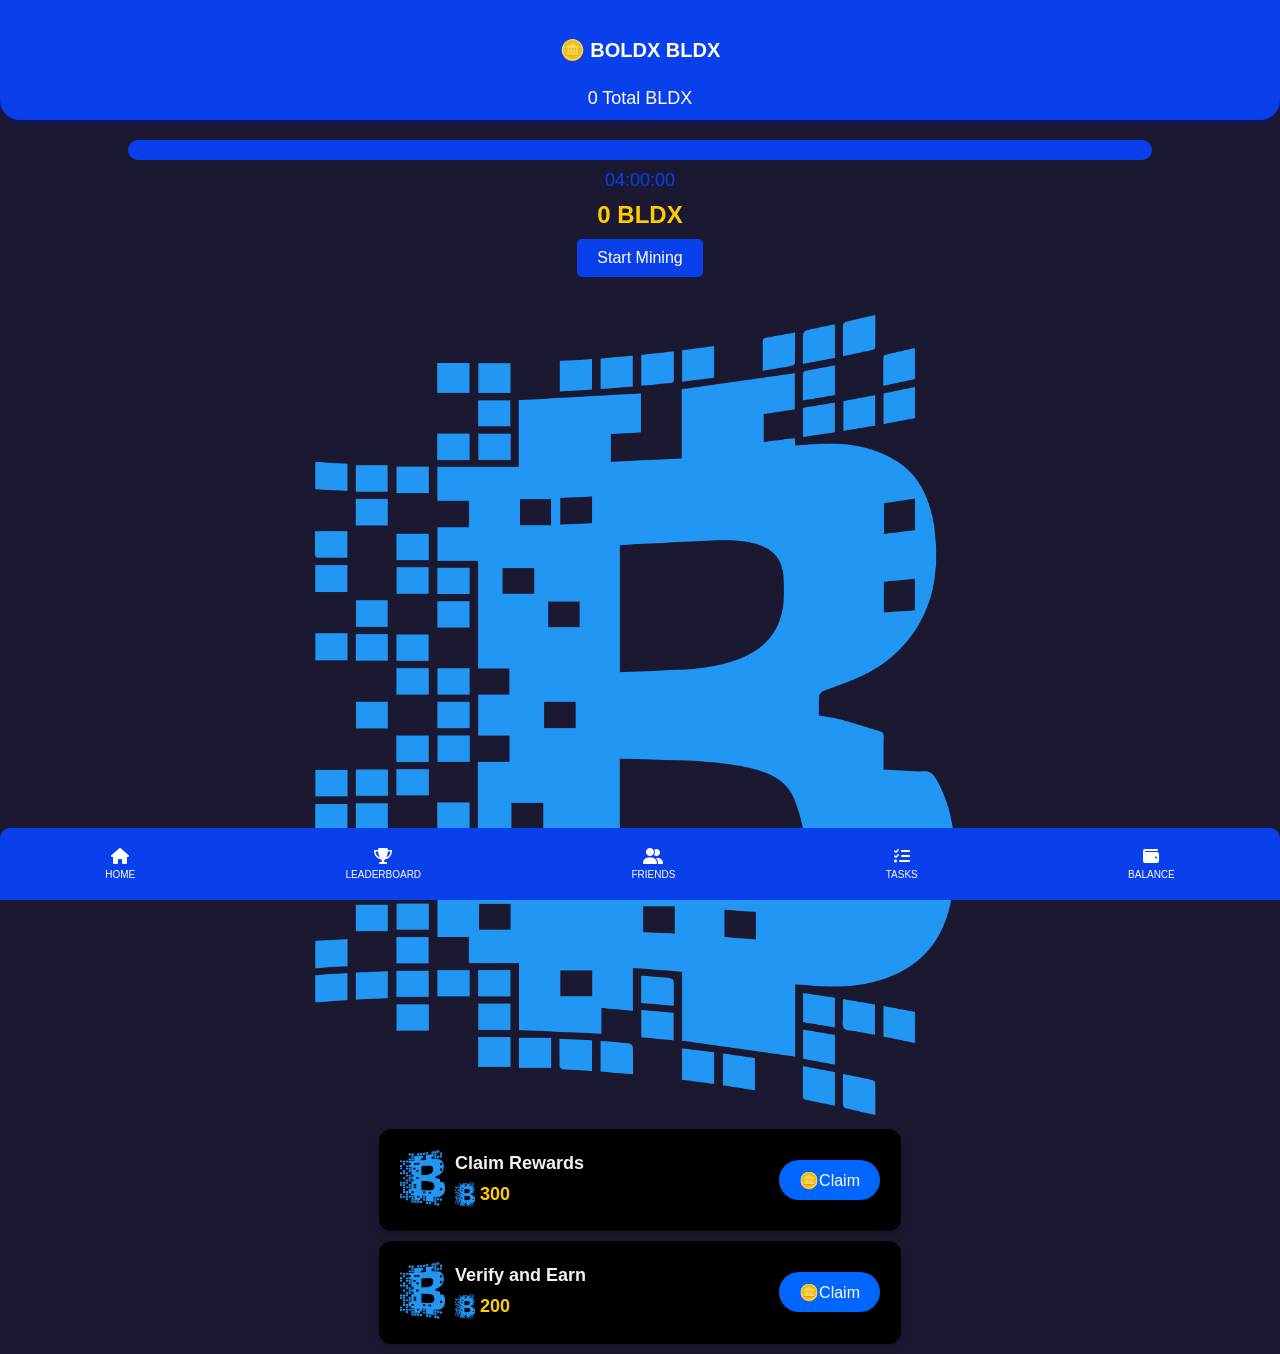
<file: home.html>
<!DOCTYPE html>
<html lang="en">
<head>
    <meta charset="UTF-8">
    <meta name="viewport" content="width=device-width, initial-scale=1.0">
    <title>BOLDX COIN</title>
    <link rel="stylesheet" href="https://cdnjs.cloudflare.com/ajax/libs/font-awesome/6.5.1/css/all.min.css">
    <link rel="stylesheet" href="material/css/styles.css">
    <style>
        /* Reset body and html margins/padding */
        html, body {
            margin: 0;
            padding: 0;
            font-family: Arial, sans-serif;
            text-align: center;
            background-color: #1B1931; 
            color: #fff; 
        }

        .shine-effect {
  position: relative;
  overflow: hidden;
}

.shine-effect::after {
  content: "";
  position: absolute;
  top: 0;
  left: -30%; /* Start off-screen */
  width: 30%;
  height: 100%;
  background: linear-gradient(to right,
      transparent 0%,
      rgba(0, 122, 255, 0.3) 50%,
      transparent 100%);
  animation: shine 7s infinite;
}

@keyframes shine {
  0% {
    left: -30%;
  }
  50% {
    left: 100%;
  }
  100% {
    left: -30%;
  }
}


        /* Rounded box styling */
        .rounded-box {
            width: 100%; /* Full width */
            height: 120px; /* Adjust the height as needed */
            background: #0a3fec; /* Gradient effect */
            border-radius: 0 0 20px 20px; /* Rounded bottom corners */
            box-shadow: 0px 4px 6px rgba(1, 27, 255, 0.2); /* Optional shadow for depth */
            display: flex;
            align-items: center;
            justify-content: center;
        }

        #balance-container {
            font-size: 18px;
        }

        /* Task container styles */
        .task-container {
            margin: 10px auto;
            max-width: 600px;
        }

        .task {
            margin: 10px auto;
            padding: 20px;
            display: flex;
            align-items: center;
            justify-content: space-between;
            border: 1px solid #000000; 
            border-radius: 12px;
            background-color: #000000; 
            box-shadow: 0 4px 8px rgba(0, 0, 0, 0.2);
            transition: transform 0.3s ease;
            width: 80%;
        }

        .task:hover {
            transform: translateY(-5px);
        }

        .task-detail {
            display: flex;
            align-items: center;
        }

        .task-image img {
            border-radius: 8px;
            margin-right: 10px;
        }

        .task h4 {
            margin: 0;
            font-size: 18px;
            color: #f2f2f2;
        }

        .task-data {
            display: flex;
            align-items: center;
            margin-top: 8px;
        }

        .task-data img {
            margin-right: 5px;
        }

        .task-data h5 {
            margin: 0;
            color: #ffcc00;
            font-size: 18px;
        }

        .task-button {
            background-color: #ffffff; 
            color: #1E1A56;
            border: none;
            padding: 10px 20px;
            font-size: 16px;
            cursor: pointer;
            border-radius: 8px;
            transition: background-color 0.3s ease;
        }

        .task-button:hover {
            background-color: #a2aaa0;
        }



        #progress-container {
        width: 80%;
        margin: 20px auto;
        text-align: center;
    }

    #progress-bar {
        width: 100%;
        height: 20px;
        background-color: #555;
        border-radius: 10px;
        overflow: hidden;
        position: relative;
        margin: 10px 0;
    }

    #progress-bar-fill {
        height: 100%;
        width: 100%;
        background-color: #0a3fec;
        transition: width 1s linear;
    }

    #timer {
        margin: 10px 0;
        font-size: 18px;
        color: #0a3fec;
    }

    #BLDX-reward {
        margin: 10px 0;
        font-size: 24px;
        color: #ffcc00;
        font-weight: bold;
    }

    #start-mining {
        padding: 10px 20px;
        font-size: 16px;
        background-color: #0a3fec;
        color: #ffffff;
        border: none;
        border-radius: 5px;
        cursor: pointer;
        transition: background-color 0.3s;
    }

    #start-mining:hover {
        background-color: #a2aaa0;
    }

        @media (max-width: 600px) {
            .task-container {
                max-width: 100%;
            }

            .task-button {
                padding: 10px 15px;
                font-size: 14px;
            }

            .task h4 {
                font-size: 16px;
            }
        }






        #loading-screen {
    position: fixed;
    top: 0;
    left: 0;
    width: 100%;
    height: 100%;
    background-color: #1B1931; /* Match background of your site */
    display: flex;
    align-items: center;
    justify-content: center;
    z-index: 9999;
}

.loading-spinner {
    width: 50px;
    height: 50px;
    border: 5px solid rgba(255, 255, 255, 0.3);
    border-top: 5px solid #fff;
    border-radius: 50%;
    animation: spin 1s linear infinite;
}

@keyframes spin {
    from {
        transform: rotate(0deg);
    }
    to {
        transform: rotate(360deg);
    }
}

    </style>
</head>
<body>

    
    <div id="loading-screen">
        <div class="loading-spinner"></div>
    </div>
    
    <div class="rounded-box">
        <div id="balance-container">
            <h4 style="font-family: 'Arial', sans-serif; font-size: 20px; color: #ffffff; text-align: center;">
                🪙 BOLDX BLDX
            </h4>
            <span id="balance">0</span> Total BLDX
        </div>
        
    </div>


<div id="progress-container">
    <div id="progress-bar">
        <div id="progress-bar-fill"></div>
    </div>
    <div id="timer">4:00:00</div>
    <div id="BLDX-reward">100 BLDX</div>
    <button id="start-mining">Start Mining</button>
</div>

    <br>

    <div class="coin-container">
        <div class="task-image">
            <img src="material/images/logo.png" width="50%">
        </div>
        <div class="task-container">
            <div class="task shine-effect">
                <div class="task-detail ">
                    <div class="task-image">
                        <img src="material/images/logo.png" width="45px" alt="">
                    </div>
                    <div>
                        <h4>Claim Rewards</h4>
                        <div class="task-data">
                            <img src="material/images/logo.png" width="20px" alt="Coin Icon">
                            <h5>300</h5>
                        </div>
                    </div>
                </div>
                <button class="task-button" onclick="window.location.href='task.html'">🪙Claim</button>
            </div>
        
            <div class="task shine-effect">
                <div class="task-detail ">
                    <div class="task-image">
                        <img src="material/images/logo.png" width="45px" alt="">
                    </div>
                    <div>
                        <h4>Verify and Earn</h4>
                        <div class="task-data">
                            <img src="material/images/logo.png" width="20px" alt="Coin Icon">
                            <h5>200</h5>
                        </div>
                    </div>
                </div>
                <button class="task-button" onclick="window.location.href='task.html'">🪙Claim</button>
            </div>
        </div>
        
    </div>

    <nav class="bottom-nav">
        <a href="home.html" class="nav-item">
            <i class="fas fa-home"></i>
            <span>HOME</span>
        </a>
        <a href="leaderboard.html" class="nav-item">
            <i class="fas fa-trophy"></i>
            <span>LEADERBOARD</span>
        </a>
        <a href="invite-friends.html" class="nav-item">
            <i class="fas fa-user-friends"></i>
            <span>FRIENDS</span>
        </a>
        <a href="task.html" class="nav-item">
            <i class="fas fa-tasks"></i>
            <span>TASKS</span>
        </a>
        <a href="balance.html" class="nav-item">
            <i class="fas fa-wallet"></i>
            <span>BALANCE</span>
        </a>
    </nav>
 
    
    <script>
        const progressBarFill = document.getElementById("progress-bar-fill");
        const timerDisplay = document.getElementById("timer");
        const startMiningButton = document.getElementById("start-mining");
        const claimButton = document.createElement("button"); // Create the Claim button
        const BLDXReward = document.getElementById("BLDX-reward");
        const balanceDisplay = document.getElementById("balance");
    
        const totalTime = 4 * 60 * 60; // 4 hours in seconds
        const rewardAmount = 100; // BLDX coins reward
    
        let userId = localStorage.getItem("userId");
        if (!userId) {
            userId = generateUniqueId();
            localStorage.setItem("userId", userId);
        }
    
        let timeLeft = parseInt(localStorage.getItem(`timeLeft_${userId}`), 10) || totalTime;
        let progressWidth = parseFloat(localStorage.getItem(`progressWidth_${userId}`)) || 100;
        let lastSavedTime = parseInt(localStorage.getItem(`lastSavedTime_${userId}`), 10) || Date.now();
        let balance = parseInt(localStorage.getItem("balance")) || 0;
    
        function generateUniqueId() {
            return 'user_' + Math.random().toString(36).substr(2, 9);
        }
    
        function initialize() {
            const now = Date.now();
            const elapsedTime = Math.floor((now - lastSavedTime) / 1000); // Elapsed time in seconds
    
            // Adjust remaining time and progress width based on elapsed time
            if (elapsedTime > 0) {
                timeLeft = Math.max(timeLeft - elapsedTime, 0);
                progressWidth = Math.max(progressWidth - (100 * elapsedTime) / totalTime, 0);
            }
    
            localStorage.setItem(`timeLeft_${userId}`, timeLeft);
            localStorage.setItem(`progressWidth_${userId}`, progressWidth);
            lastSavedTime = now;
            localStorage.setItem(`lastSavedTime_${userId}`, lastSavedTime);
    
            updateTimerDisplay();
            progressBarFill.style.width = `${progressWidth}%`;
    
            if (timeLeft <= 0) {
                showClaimButton();
            } else {
                hideClaimButton();
                if (localStorage.getItem(`miningStarted_${userId}`) === 'true') {
                    startMining();
                } else {
                    startMiningButton.disabled = false;
                    startMiningButton.textContent = "Start Mining";
                }
            }
    
            updateBalanceDisplay();
        }
    
        function updateTimerDisplay() {
            const hours = Math.floor(timeLeft / 3600);
            const minutes = Math.floor((timeLeft % 3600) / 60);
            const seconds = timeLeft % 60;
            timerDisplay.textContent = `${hours.toString().padStart(2, "0")}:${minutes
                .toString()
                .padStart(2, "0")}:${seconds.toString().padStart(2, "0")}`;
    
            // Update mined coins in the reward section
            BLDXReward.textContent = `${Math.floor(
                rewardAmount * (1 - timeLeft / totalTime)
            )} BLDX`;
        }
    
        function startMining() {
            startMiningButton.disabled = true;
            startMiningButton.textContent = "Mining...";
            localStorage.setItem(`miningStarted_${userId}`, 'true');
    
            const interval = 1000; // Update every second
    
            countdownInterval = setInterval(() => {
                const now = Date.now();
                const elapsedTime = Math.floor((now - lastSavedTime) / 1000);
    
                // Only decrease timeLeft and progressWidth by the elapsed time, don't reset them
                timeLeft = Math.max(timeLeft - elapsedTime, 0);
                progressWidth = Math.max(progressWidth - (100 * elapsedTime) / totalTime, 0);
                lastSavedTime = now;
    
                localStorage.setItem(`lastSavedTime_${userId}`, lastSavedTime);
                updateTimerDisplay();
                progressBarFill.style.width = `${progressWidth}%`;
    
                localStorage.setItem(`timeLeft_${userId}`, timeLeft);
                localStorage.setItem(`progressWidth_${userId}`, progressWidth);
    
                if (timeLeft <= 0) {
                    clearInterval(countdownInterval);
                    showClaimButton();
                    localStorage.setItem(`miningStarted_${userId}`, 'false');
                }
            }, interval);
        }
    
        function updateBalanceDisplay() {
            // Update total balance at the top
            balanceDisplay.textContent = balance;
        }
    
        function showClaimButton() {
            clearInterval(countdownInterval);
            claimButton.textContent = "🪙 Claim";
            claimButton.className = "task-button";
            claimButton.onclick = () => {
                // Add reward to the user's balance
                balance += rewardAmount;
                localStorage.setItem("balance", balance);
    
                // Reset timer and progress bar
                timeLeft = totalTime;
                progressWidth = 100;
                localStorage.setItem(`timeLeft_${userId}`, timeLeft);
                localStorage.setItem(`progressWidth_${userId}`, progressWidth);
    
                updateBalanceDisplay(); // Update balance on the UI
                initialize(); // Re-initialize the state
                hideClaimButton();
            };
    
            startMiningButton.style.display = "none";
            document.getElementById("progress-container").appendChild(claimButton);
        }
    
        function hideClaimButton() {
            if (claimButton.parentElement) {
                claimButton.parentElement.removeChild(claimButton);
            }
            startMiningButton.style.display = "inline-block";
        }
    
        startMiningButton.addEventListener("click", startMining);
        initialize();
    </script>
    
    
    
    <script src="material/js/js.js"></script>
    <script src="material/js/main.js"></script>


    <script>
        // Remove the loading screen once the page has fully loaded
        window.addEventListener("load", () => {
            const loadingScreen = document.getElementById("loading-screen");
            loadingScreen.style.display = "none"; // Hide the loading screen
        });
    </script>
    
</body>
</html>
</file>
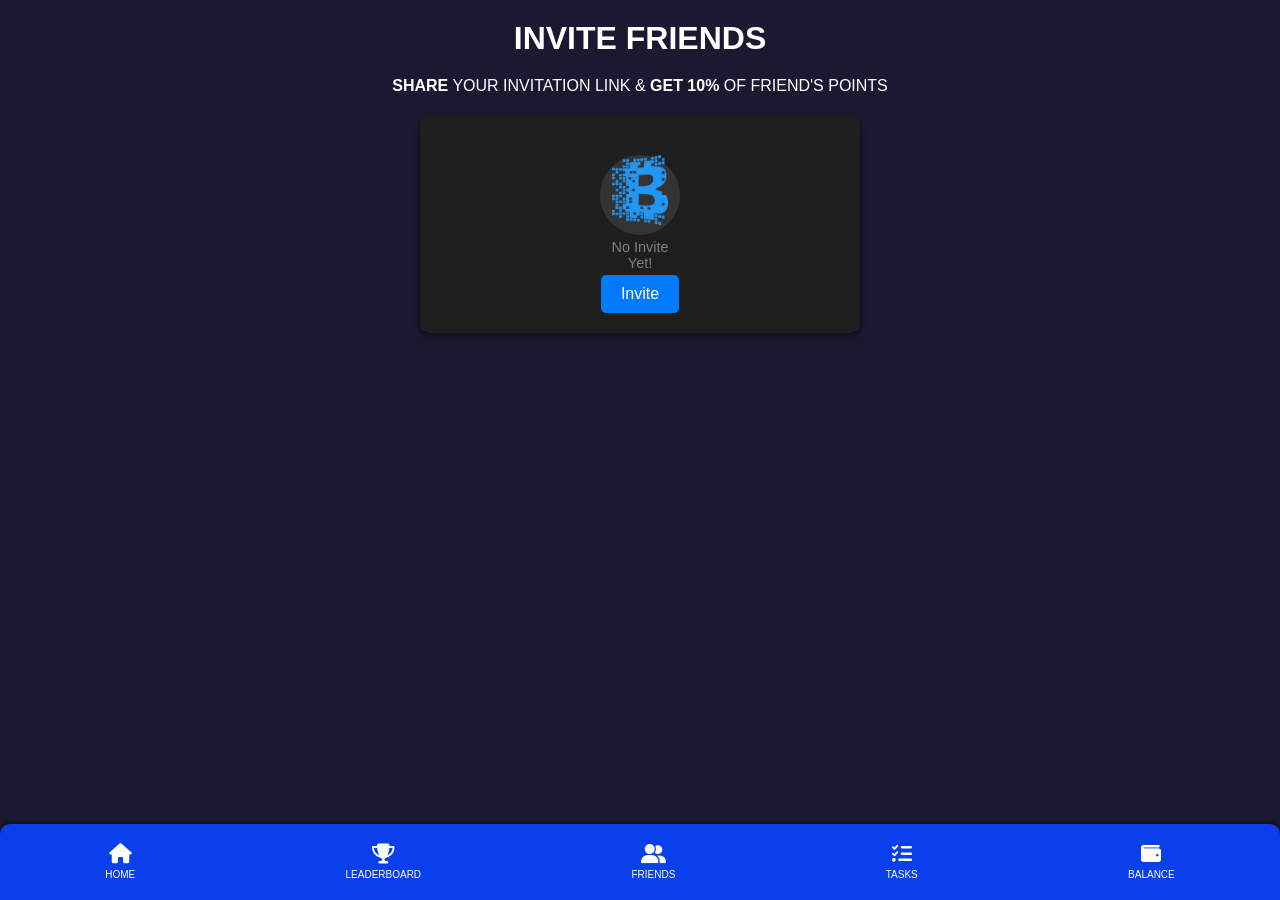
<file: invite-friends.html>
<!DOCTYPE html>
<html lang="en">
<head>
    <meta charset="UTF-8">
    <meta name="viewport" content="width=device-width, initial-scale=1.0">
    <title>Invite Friends</title>
    <link rel="stylesheet" href="https://cdnjs.cloudflare.com/ajax/libs/font-awesome/6.5.1/css/all.min.css">
    <link rel="stylesheet" href="material/css/styles.css">
    <style>
        /* General Styling */
        body {
            font-family: Arial, sans-serif;
            margin: 0;
            padding: 0;
            background-color: #1B1931;
            color: white;
        }

        h1 {
            text-align: center;
            margin: 20px 0 10px;
            font-size: 2rem;
        }

        .frens-invite {
            max-width: 400px;
            margin: 0 auto;
            background-color: #1e1e1e;
            padding: 20px;
            border-radius: 10px;
            box-shadow: 0 4px 8px rgba(0, 0, 0, 0.5);
            text-align: center;
        }

        .frens-invite p {
            color: gray;
            font-size: 0.9rem;
            margin-bottom: 20px;
        }

        .invite-image {
            margin: 20px auto;
            width: 80px;
            height: 80px;
            background-color: #333;
            border-radius: 50%;
        }

        .frens-invite button {
            background-color: #007bff;
            color: white;
            border: none;
            border-radius: 5px;
            padding: 10px 20px;
            font-size: 1rem;
            cursor: pointer;
            margin-top: 20px;
        }

        .frens-invite button:hover {
            background-color: #0056b3;
        }

        /* Bottom Navigation */
        .bottom-nav {
            display: flex;
            justify-content: space-around;
            background-color: #0a3fec;
            padding: 10px 0;
            position: fixed;
            bottom: 0;
            width: 100%;
            box-shadow: 0 -2px 5px rgba(0, 0, 0, 0.5);
        }

        .nav-item {
            text-align: center;
            text-decoration: none;
            color: white;
            font-size: 12px;
        }

        .nav-item i {
            font-size: 20px;
            display: block;
        }

        .nav-item:hover {
            color: #007bff;
        }

        /* Modal Styling */
        .modal {
            display: none;
            position: fixed;
            bottom: 0;
            left: 0;
            width: 100%;
            background-color: #1e1e1e;
            color: white;
            box-shadow: 0 -2px 10px rgba(0, 0, 0, 0.5);
            border-radius: 10px 10px 0 0;
            padding: 20px;
            z-index: 1000;
            transform: translateY(100%);
            transition: transform 0.3s ease-in-out;
        }

        .modal.show {
            display: block;
            transform: translateY(0);
        }

        .modal .option {
            display: flex;
            align-items: center;
            gap: 10px;
            padding: 15px;
            cursor: pointer;
        }

        .modal .option:hover {
            background: #333;
            border-radius: 5px;
        }

        .modal .option i {
            font-size: 18px;
        }

        .modal-close {
            text-align: right;
            cursor: pointer;
            font-size: 16px;
            color: rgb(255, 255, 255);
        }

        .modal-close:hover {
            color: white;
        }
    </style>
</head>
<body>
    <div class="invite-text">
        <h1>INVITE FRIENDS</h1>
        <p><strong>SHARE</strong> YOUR INVITATION LINK & <strong>GET 10%</strong> OF FRIEND'S POINTS</p>
    </div>
    
    <div class="frens-invite">
        <div class="invite-image">
            <img src="material/images/logo.png" width="70%">
            <p style="color: gray; margin-top: 10px;">No Invite Yet!</p>
        </div>
        <button id="inviteButton">Invite</button>
    </div>

    <!-- Bottom Navigation -->
    <nav class="bottom-nav">
        <a href="home.html" class="nav-item">
            <i class="fas fa-home"></i>
            <span>HOME</span>
        </a>
        <a href="leaderboard.html" class="nav-item">
            <i class="fas fa-trophy"></i>
            <span>LEADERBOARD</span>
        </a>
        <a href="invite-friends.html" class="nav-item">
            <i class="fas fa-user-friends"></i>
            <span>FRIENDS</span>
        </a>
        <a href="task.html" class="nav-item">
            <i class="fas fa-tasks"></i>
            <span>TASKS</span>
        </a>
        <a href="balance.html" class="nav-item">
            <i class="fas fa-wallet"></i>
            <span>BALANCE</span>
        </a>
    </nav>

    <!-- Modal -->
    <div class="modal" id="inviteModal">
        <div class="modal-close" id="modalClose">&times;</div>
        <div class="option" id="sendTelegram">
            <i class="fas fa-telegram"></i>
            <span>Send via Telegram</span>
        </div>
        <div class="option" id="copyLink">
            <i class="fas fa-link"></i>
            <span>Copy Link</span>
        </div>
    </div>

    <script>
        // Your bot invite link
        const telegramInviteLink = 't.me/BOLDXOfficial_Bot/BLDX';

        // Get elements
        const inviteButton = document.getElementById('inviteButton');
        const inviteModal = document.getElementById('inviteModal');
        const modalClose = document.getElementById('modalClose');
        const sendTelegram = document.getElementById('sendTelegram');
        const copyLink = document.getElementById('copyLink');

        // Show the modal
        inviteButton.addEventListener('click', () => {
            inviteModal.classList.add('show');
        });

        // Close the modal
        modalClose.addEventListener('click', () => {
            inviteModal.classList.remove('show');
        });

        // Send to Telegram
        sendTelegram.addEventListener('click', () => {
            window.open(telegramInviteLink, '_blank');
        });

        // Copy Link
        copyLink.addEventListener('click', () => {
            navigator.clipboard.writeText(telegramInviteLink).then(() => {
                alert('Invite link copied to clipboard!');
            }).catch(err => {
                console.error('Could not copy text: ', err);
            });
        });

        // Close modal when clicking outside
        window.addEventListener('click', (e) => {
            if (e.target === inviteModal) {
                inviteModal.classList.remove('show');
            }
        });
    </script>
</body>
</html>
</file>
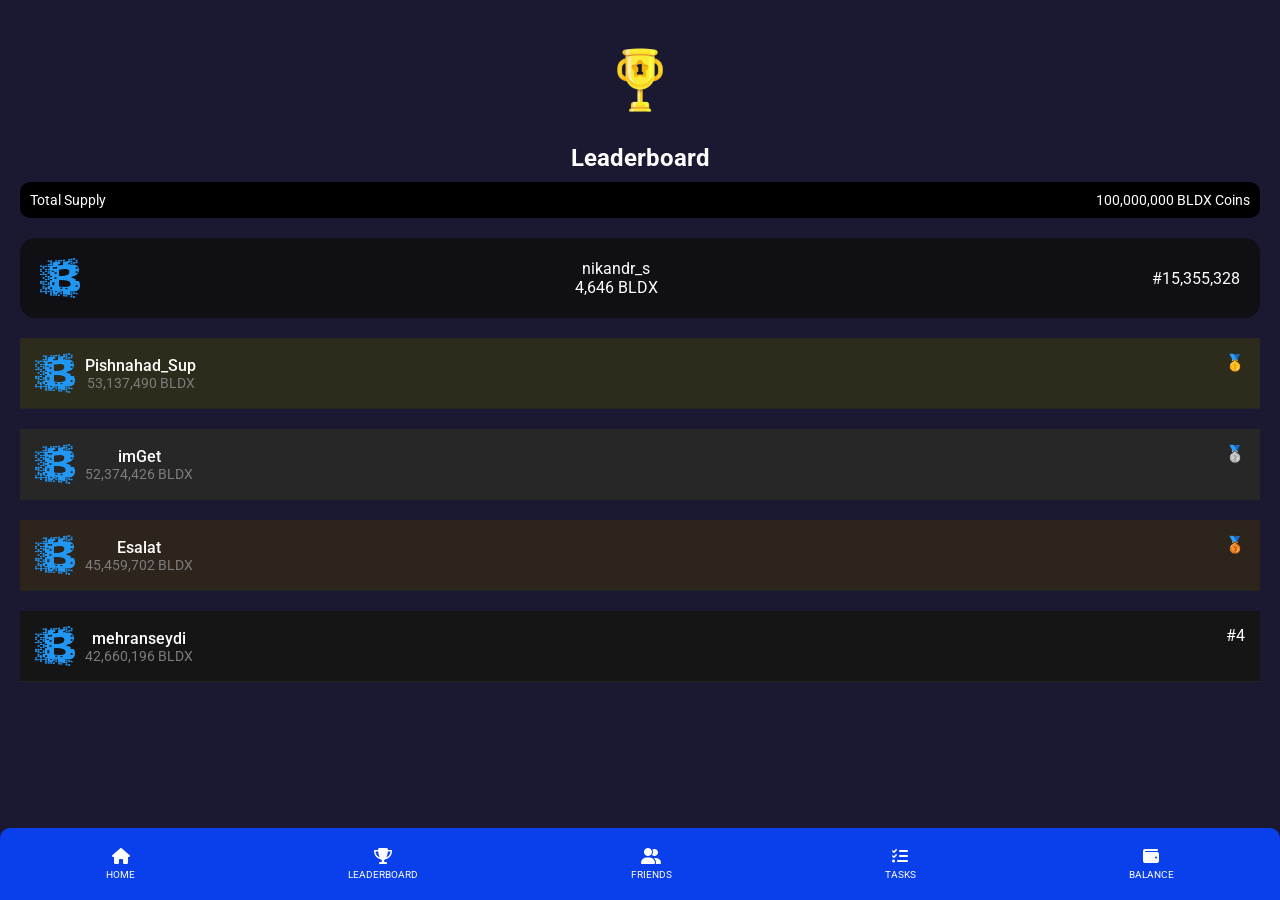
<file: leaderboard.html>
<!DOCTYPE html>
<html lang="en">
<head>
    <meta charset="UTF-8">
    <meta name="viewport" content="width=device-width, initial-scale=1.0">
    <title>Leaderboard</title>
    <link rel="stylesheet" href="https://cdnjs.cloudflare.com/ajax/libs/font-awesome/6.5.1/css/all.min.css">
    <link rel="stylesheet" href="material/css/styles.css">
    <link href="https://fonts.googleapis.com/css2?family=Roboto:wght@400;500;700&display=swap" rel="stylesheet">
    <style>
        body {
            font-family: 'Roboto', sans-serif;
            background-color: #1B1931;
            color: #fefefe;
            margin: 0;
            padding: 0;
        }
        .leaderboard-tab-con {
            padding: 20px;
        }
        .header, .leaderboard-item {
            margin-top: 20px;
        }
        .header h1 {
            font-size: 24px;
            font-weight: bold;
            margin-bottom: 10px;
        }
        .header .total-users {
            display: flex;
            justify-content: space-between;
            background-color: #000000;
            padding: 10px;
            border-radius: 10px;
            font-size: 14px;
            color: #fff;
        }
        .current-user-stats {
            background-color: rgba(13, 13, 14, 0.815);
            border-radius: 15px;
            padding: 20px;
            margin-top: 20px;
        }
        .current-user-stats .user-info {
            display: flex;
            justify-content: space-between;
            align-items: center;
        }
        .leaderboard-list {
            margin-top: 20px;
        }
        .leaderboard-item {
            display: flex;
            justify-content: space-between;
            padding: 15px;
            border-bottom: 1px solid #222622;
            background-color: #151515;
        }
        .leaderboard-item:nth-child(1) {
            background-color: #2d2b1b;
        }
        .leaderboard-item:nth-child(2) {
            background-color: #272728;
        }
        .leaderboard-item:nth-child(3) {
            background-color: #2d241b;
        }
        .leaderboard-item .user-info {
            display: flex;
            align-items: center;
        }
        .leaderboard-item .user-info .avatar {
            width: 40px;
            height: 40px;
            background-color: white;
            border-radius: 50%;
            display: flex;
            justify-content: center;
            align-items: center;
        }
        .leaderboard-item .user-info .user-details {
            margin-left: 10px;
        }
        .leaderboard-item .user-details .username {
            font-weight: 500;
            font-size: 16px;
        }
        .leaderboard-item .user-details .balance {
            font-size: 14px;
            color: #7c7c7c;
        }
        .leaderboard-item .user-place {
            font-size: 16px;
        }
    </style>
</head>
<body>

    <div class="leaderboard-tab-con">
        <!-- Header -->
        <div class="header">
            <div class="flex flex-col items-center mt-4 justify-content">
                <img src="/material/images/cup.png" alt="Trophy" width="80" height="80" class="mb-2">
                <h1>Leaderboard</h1>
                <div class="total-users">
                    <span>Total Supply</span>
                    <span>100,000,000 BLDX Coins</span>
                </div>
            </div>

            <!-- Current User Stats -->
            <div class="current-user-stats">
                <div class="user-info">
                    
                        <img src="/material/images/logo.png" alt="BLDX Logo" width="40" height="40">
                   
                    <div class="user-details">
                        <div class="username">nikandr_s</div>
                        <div class="balance">4,646 BLDX</div>
                    </div>
                    <div class="user-place">#15,355,328</div>
                </div>
            </div>

            <!-- Leaderboard List -->
            <div class="leaderboard-list">
                <!-- Leaderboard Items -->
                <div class="leaderboard-item">
                    <div class="user-info">
                    
                            <img src="/material/images/logo.png" alt="BLDX Logo" width="40" height="40">
                      
                        <div class="user-details">
                            <div class="username">Pishnahad_Sup</div>
                            <div class="balance">53,137,490 BLDX</div>
                        </div>
                    </div>
                    <div class="user-place">🥇</div>
                </div>

                <div class="leaderboard-item">
                    <div class="user-info">
                       
                            <img src="/material/images/logo.png" alt="BLDX Logo" width="40" height="40">
                      
                        <div class="user-details">
                            <div class="username">imGet</div>
                            <div class="balance">52,374,426 BLDX</div>
                        </div>
                    </div>
                    <div class="user-place">🥈</div>
                </div>

                <div class="leaderboard-item">
                    <div class="user-info">
                       
                            <img src="/material/images/logo.png" alt="BLDX Logo" width="40" height="40">
                      
                        <div class="user-details">
                            <div class="username">Esalat</div>
                            <div class="balance">45,459,702 BLDX</div>
                        </div>
                    </div>
                    <div class="user-place">🥉</div>
                </div>

                <div class="leaderboard-item">
                    <div class="user-info">
                   
                            <img src="/material/images/logo.png" alt="BLDX Logo" width="40" height="40">
                      
                        <div class="user-details">
                            <div class="username">mehranseydi</div>
                            <div class="balance">42,660,196 BLDX</div>
                        </div>
                    </div>
                    <div class="user-place">#4</div>
                </div>

                <!-- Additional leaderboard items can go here -->
            </div>
        </div>
    </div>


    
    <nav class="bottom-nav">
        <a href="home.html" class="nav-item">
            <i class="fas fa-home"></i>
            <span>HOME</span>
        </a>
        <a href="leaderboard.html" class="nav-item">
            <i class="fas fa-trophy"></i>
            <span>LEADERBOARD</span>
        </a>
        <a href="invite-friends.html" class="nav-item">
            <i class="fas fa-user-friends"></i>
            <span>FRIENDS</span>
        </a>
        <a href="task.html" class="nav-item">
            <i class="fas fa-tasks"></i>
            <span>TASKS</span>
        </a>
        <a href="balance.html" class="nav-item">
            <i class="fas fa-wallet"></i>
            <span>BALANCE</span>
        </a>
    </nav>

</body>
</html>
</file>
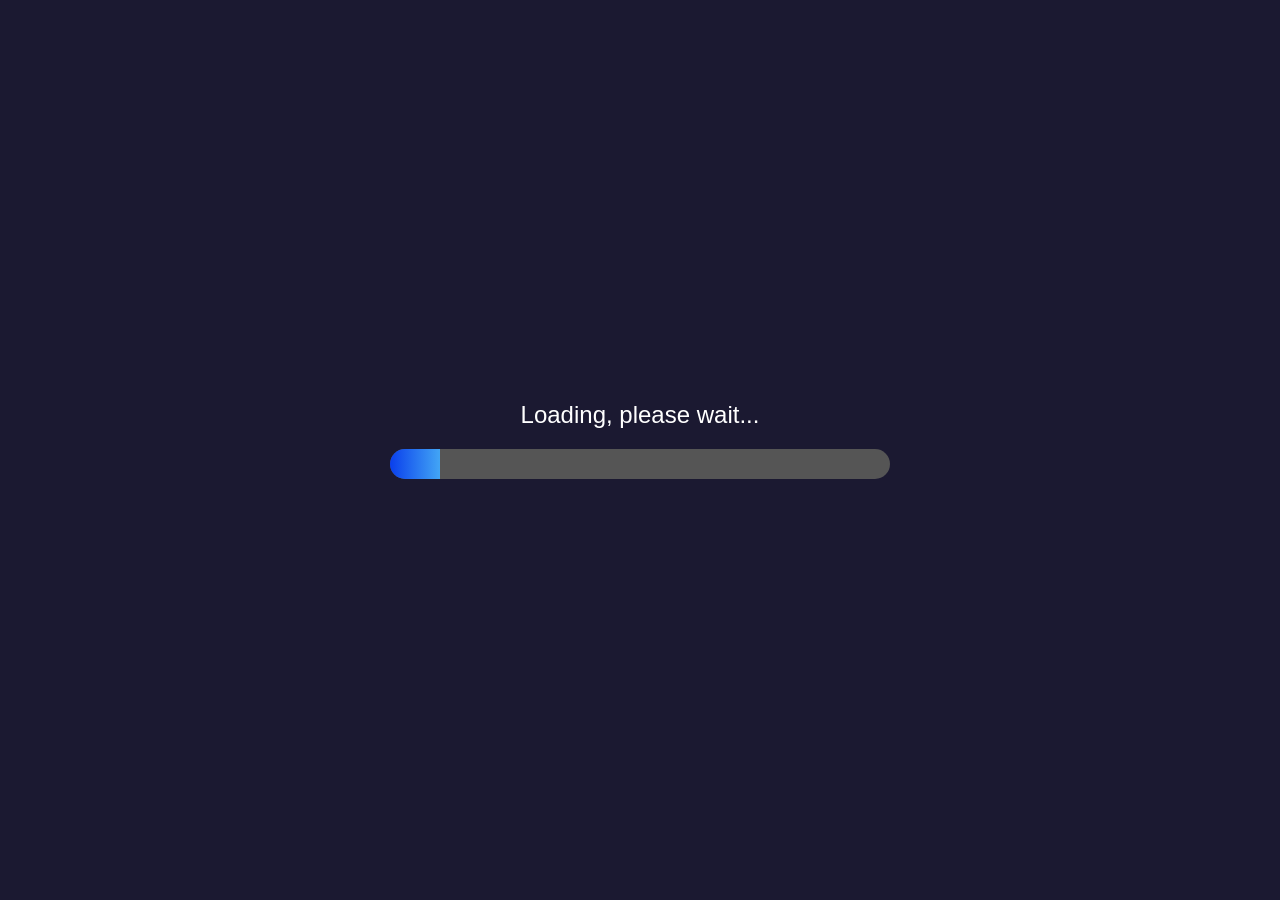
<file: loading.html>
<!DOCTYPE html>
<html lang="en">
<head>
    <meta charset="UTF-8">
    <meta name="viewport" content="width=device-width, initial-scale=1.0">
    <title>Loading</title>
    <style>
        /* Fullscreen loading screen */
        body, html {
            margin: 0;
            padding: 0;
            width: 100%;
            height: 100%;
            background-color: #1B1931; /* Match your theme */
            font-family: Arial, sans-serif;
            color: #fff;
            display: flex;
            flex-direction: column;
            align-items: center;
            justify-content: center;
        }

        /* Loading text */
        #loading-text {
            font-size: 24px;
            margin-bottom: 20px;
            text-align: center;
        }

        /* Progress bar container */
        #loading-bar-container {
            width: 80%;
            max-width: 500px;
            height: 30px;
            background: #555;
            border-radius: 15px;
            overflow: hidden;
            position: relative;
            margin-bottom: 20px;
        }

        /* Progress bar fill */
        #loading-bar-fill {
            height: 100%;
            width: 0%;
            background: linear-gradient(to right, #0a3fec, #42a5f5);
            transition: width 0.3s ease-in-out;
        }

        /* Proceed button */
        #proceed-button {
            padding: 10px 20px;
            font-size: 16px;
            background-color: #0a3fec;
            color: #ffffff;
            border: none;
            border-radius: 5px;
            cursor: pointer;
            display: none; /* Initially hidden */
        }

        #proceed-button:hover {
            background-color: #3e8ef1;
        }
    </style>
</head>
<body>

    
    <div id="loading-text">Loading, please wait...</div>
    <div id="loading-bar-container">
        <div id="loading-bar-fill"></div>
    </div>
    <button id="proceed-button" onclick="window.location.href='index.html'">Proceed</button>

    <script>
        // Simulate loading progress
        const loadingBarFill = document.getElementById("loading-bar-fill");
        const proceedButton = document.getElementById("proceed-button");
        let progress = 0;

        const loadingInterval = setInterval(() => {
            progress += 10; // Increment progress
            loadingBarFill.style.width = `${progress}%`;

            // Check if loading is complete
            if (progress >= 100) {
                clearInterval(loadingInterval); // Stop the interval
                proceedButton.style.display = "block"; // Show the Proceed button
                document.getElementById("loading-text").textContent = "Loading Complete!";
            }
        }, 500); // Update every 500ms
    </script>
</body>
</html>
</file>
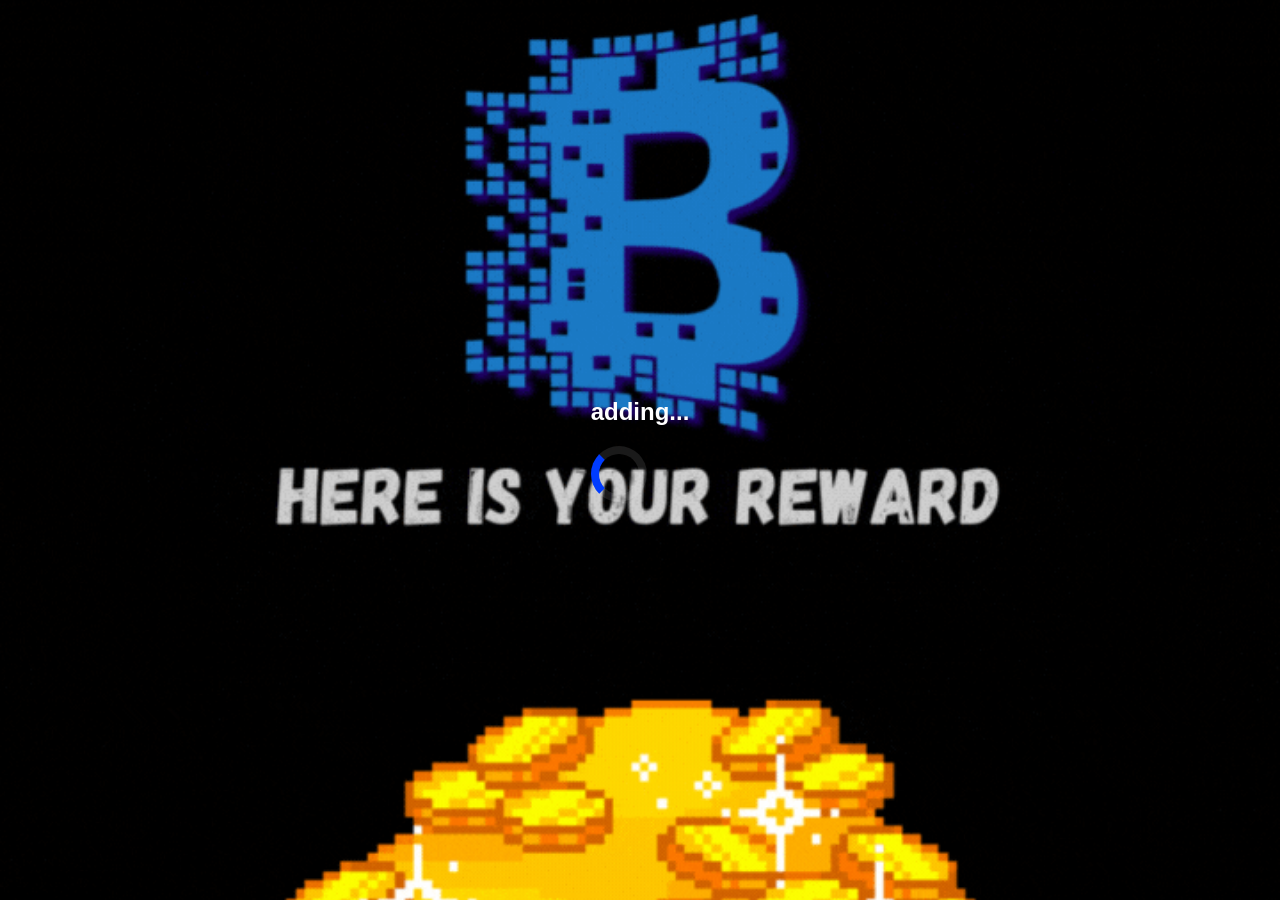
<file: reword.html>
<!DOCTYPE html>
<html lang="en">
<head>
    <meta charset="UTF-8">
    <meta name="viewport" content="width=device-width, initial-scale=1.0">
    <title>Loading...</title>
    <style>
      
        body, html {
            margin: 0;
            padding: 0;
            height: 100%;
            width: 100%;
            overflow: hidden; 
        }
        
        
        .loading-container {
            display: flex;
            justify-content: center;
            align-items: center;
            height: 100vh;
            background: url('material/images/re.gif') no-repeat center center fixed; 
            background-size: cover; 
            color: white;
            text-align: center;
            font-family: Arial, sans-serif;
        }
        
        .loading-container h1 {
            font-size: 24px;
            margin: 0;
        }
        
        .spinner {
            border: 8px solid rgba(255, 255, 255, 0.1);
            border-left: 8px solid #003cff; 
            border-radius: 50%;
            width: 40px;
            height: 40px;
            animation: spin 1s linear infinite;
            margin-top: 20px;
        }
        
        @keyframes spin {
            0% { transform: rotate(0deg); }
            100% { transform: rotate(360deg); }
        }
    </style>
</head>
<body>
    <div class="loading-container">
        <div>
            <h1> adding...</h1>
            <div class="spinner"></div>
        </div>
    </div>

    <script>
       
        setTimeout(function() {
            window.location.href = 'task.html'; 
        }, 5000);
    </script>
</body>
</html>
</file>
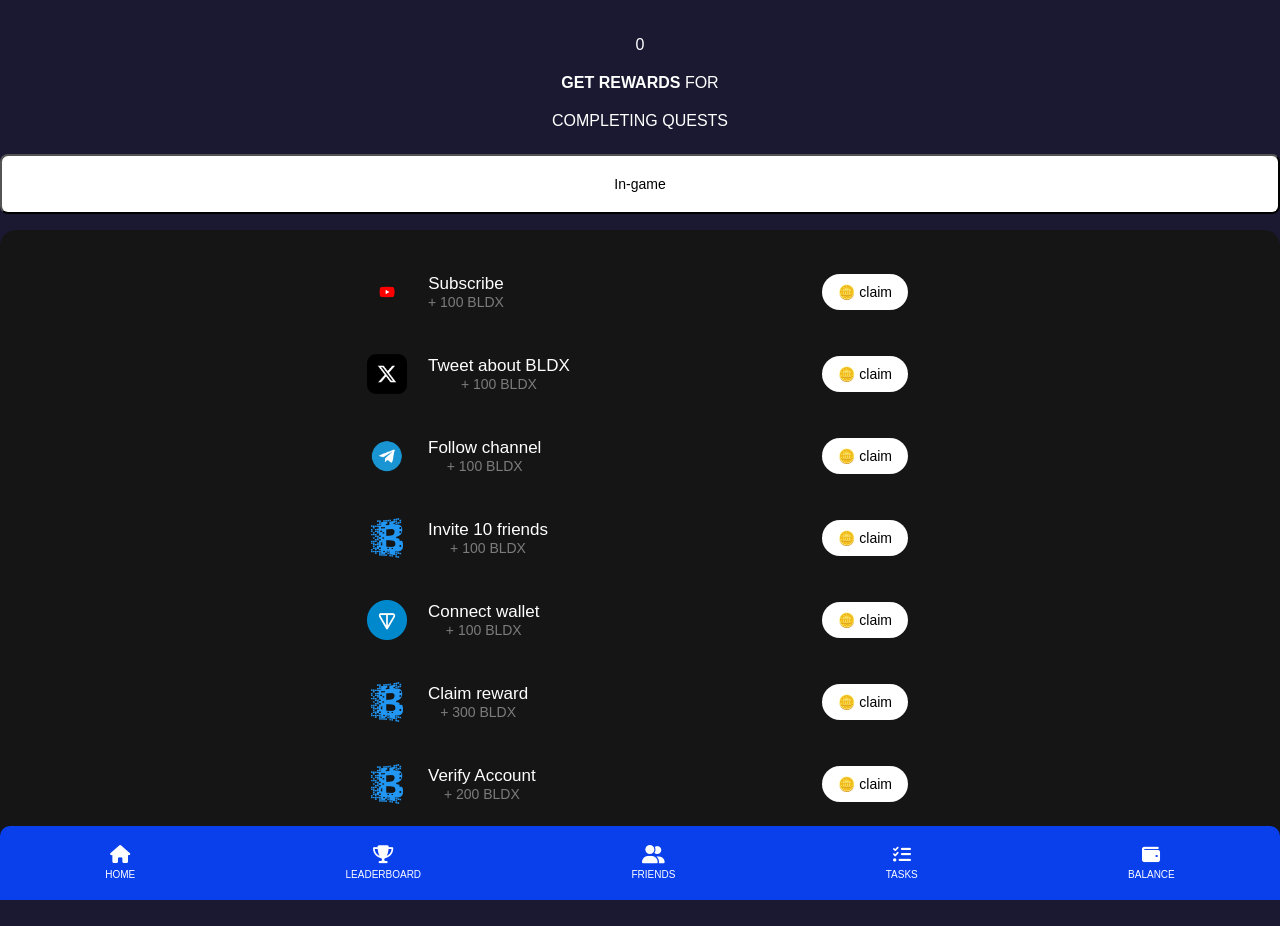
<file: task.html>
<!DOCTYPE html>
<html lang="en">
<head>
    <meta charset="UTF-8">
    <meta name="viewport" content="width=device-width, initial-scale=1.0">
    <title>Complete Tasks</title>
    <link rel="stylesheet" href="https://cdnjs.cloudflare.com/ajax/libs/font-awesome/6.5.1/css/all.min.css">
    <link rel="stylesheet" href="material/css/styles.css">
    <style>
        body {
            font-family: Arial, sans-serif;
            text-align: center;
            background-color: #1B1931; 
            color: #fff; 
            margin: 0;
            padding: 0;
        }

        #balance-container {
            width: 100%;
            height: 120px;
            background: #0a3fec;
            border-radius: 0 0 20px 20px;
            box-shadow: 0px 4px 6px rgba(1, 27, 255, 0.2);
            display: flex;
            flex-direction: column;
            align-items: center;
            justify-content: center;
            padding: 10px 0;
        }

        #balance-container h2 {
            margin: 0;
            font-size: 20px;
            font-weight: bold;
        }

        #balance-container span {
            color: #ffcc00;
            font-size: 22px;
            font-weight: bold;
        }

        .tasks.scrollable {
            max-height: 590px; 
            overflow-y: auto; 
            margin: 20px auto;
            width: 90%;
            padding-right: 10px;
            border: 1px solid #000000; 
        }

        .task-container {
            margin: 10px auto;
            max-width: 600px;
        }

        .task {
            margin: 10px auto;
            padding: 20px;
            display: flex;
            align-items: center;
            justify-content: space-between;
            /* border: 1px solid #000000;  */
            /* border-radius: 12px; */
            background-color: #333030; 
            box-shadow: 0 4px 8px rgba(0, 0, 0, 0.2);
            transition: transform 0.3s ease;
            width: 80%;
        }

        .task:hover {
            transform: translateY(-5px);
        }

        .task-detail {
            display: flex;
            align-items: center;
        }

        .task-image img {
            border-radius: 8px;
            margin-right: 10px;
        }

        .task h4 {
            margin: 0;
            font-size: 18px;
            color: #f2f2f2;
        }

        .task-data {
            display: flex;
            align-items: center;
            margin-top: 8px;
        }

        .task-data img {
            margin-right: 5px;
        }

        .task-data h5 {
            margin: 0;
            color: #ffcc00;
            font-size: 18px;
        }

      .task-button {
            background-color: #ffffff; 
            color: #1E1A56;
            border: none;
            padding: 10px 20px;
            font-size: 16px;
            cursor: pointer;
            border-radius: 8px;
            transition: background-color 0.3s ease;
        }

        .task-button:hover {
            background-color: #a2aaa0;
        }

        nav.bottom-nav {
            display: flex;
            justify-content: space-around;
            align-items: center;
            position: fixed;
            bottom: 0;
            width: 100%;
            background-color: #0a3fec;
            color: #fff;
            padding: 10px 0;
        }

        nav.bottom-nav a {
            text-decoration: none;
            color: #fff;
            text-align: center;
            font-size: 14px;
        }

        nav.bottom-nav a i {
            display: block;
            font-size: 18px;
        }


        .quests-tab-con {
            padding: 20px;
        }
        .header-text {
            margin-top: 20px;
        }
        .header-text h1 {
            font-size: 32px;
            font-weight: bold;
        }
        .header-text .subheading {
            font-size: 20px;
        }
        .header-text .subheading span {
            font-weight: bold;
        }
        .tab-switcher {
            display: flex;
            gap: 0;
            margin-top: 24px;
        }
        .tab-switcher button {
            flex: 1;
            padding: 20px 20px;
            font-size: 14px;
            font-weight: 500;
            border-radius: 8px;
            cursor: pointer;
            transition: background-color 0.3s ease;
        }
        .tab-switcher button.active {
            background-color: #ffffff;
            color: #000000;
        }
        .tab-switcher button.inactive {
            background-color: #151515;
            color: #ffffff;
        }
        .task-list {
            margin-top: 16px;
            margin-bottom: 80px;
            background-color: #151516;
            border-radius: 16px;
            padding: 16px;
        }
        .task-item {
            display: flex;
            align-items: center;
            padding: 16px;
            border-top: 1px solid #222622;
        }
        .task-item:first-child {
            border-top: none;
        }
        .task-icon-container {
            width: 72px;
            display: flex;
            justify-content: center;
        }
        .task-icon {
            width: 40px;
            height: 40px;
            object-fit: contain;
        }
        .task-details {
            flex: 1;
            display: flex;
            justify-content: space-between;
            padding-right: 16px;
        }
        .task-details .title {
            font-size: 17px;
        }
        .task-details .reward {
            font-size: 14px;
            color: #7c7c7c;
        }
        .task-button {
            background-color: #ffffff;
            color: #000000;
            padding: 8px 16px;
            border-radius: 9999px;
            font-size: 14px;
            font-weight: 500;
            display: flex;
            align-items: center;
            cursor: pointer;
        }


        .tasks.scrollable {
    max-height: 590px; /* Limit the container's height */
    overflow-y: auto; /* Enable vertical scrolling */
    margin: 20px auto;
    width: 90%;
    padding-right: 10px;
    border: 1px solid #000000; 
    scrollbar-width: thin; /* For Firefox */
    scrollbar-color: #444 #000; /* Custom scrollbar colors for Firefox */
}

/* Webkit Scrollbar Customization */
.tasks.scrollable::-webkit-scrollbar {
    width: 8px; /* Width of the scrollbar */
}

.tasks.scrollable::-webkit-scrollbar-track {
    background: #151515; /* Track background color */
}

.tasks.scrollable::-webkit-scrollbar-thumb {
    background-color: #444; /* Scrollbar thumb color */
    border-radius: 4px; /* Round edges */
    border: 1px solid #000; /* Optional: border for thumb */
}

.tasks.scrollable::-webkit-scrollbar-thumb:hover {
    background-color: #666; /* Hover effect */
}


        @media (max-width: 600px) {
            .task-container {
                max-width: 100%;
            }

            .task-button {
                padding: 10px 15px;
                font-size: 14px;
            }

            .task h4 {
                font-size: 16px;
            }
        }
    </style>
</head>
<body>
   <br><br>
        <!-- <h2>TASKS</h2> -->
        <span id="balance">0 🪙 total BLDX</span>
  
    <div class="quests-tab-con">
        <!-- Header -->
                <span class="subheading"><strong>GET REWARDS </strong></span>
                <span class="subheading">FOR</span>
            </div>
            <div class="subheading">
                <span class="text-gray-500">COMPLETING QUESTS</span>
            </div>
        </div>

        <!-- Tab Switcher -->
        <div class="tab-switcher">
            <button class="active">In-game</button>
        </div>

        <!-- Tasks List -->
      <!-- Task 1 -->
<div class="task-list scrollable">
<div class="task-container">
    <div class="task-item">
        <div class="task-icon-container">
            <img src="/material/images/youtube-logo-png-photo-0.png" alt="Youtube" class="task-icon">
        </div>
        <div class="task-details">
            <div>
                <div class="title">Subscribe</div>
                <div class="reward">+ 100 BLDX</div>
            </div>
            <button class="task-button" onclick="completeTask(100, 'https://youtu.be/aScX2QccdD0?si=hnB-DpVremlzsAXY')">🪙 claim</button>
        </div>
    </div>
</div>

<!-- Task 2 -->
<div class="task-container">
    <div class="task-item">
        <div class="task-icon-container">
            <img src="/material/images/x-social-media-logo-icon.webp" alt="Tweet about BLDX" class="task-icon">
        </div>
        <div class="task-details">
            <div>
                <div class="title">Tweet about BLDX</div>
                <div class="reward">+ 100 BLDX</div>
            </div>
            <button class="task-button" onclick="completeTask(100, 'https://youtu.be/aScX2QccdD0?si=hnB-DpVremlzsAXY')">🪙 claim</button>
        </div>
    </div>
</div>

<!-- Task 3 -->
<div class="task-container">
    <div class="task-item">
        <div class="task-icon-container">
            <img src="/material/images/telegram-logo-transparent-free-png.webp" alt="Follow channel" class="task-icon">
        </div>
        <div class="task-details">
            <div>
                <div class="title">Follow channel</div>
                <div class="reward">+ 100 BLDX</div>
            </div>
            <button class="task-button" onclick="completeTask(100, 'https://youtu.be/aScX2QccdD0?si=hnB-DpVremlzsAXY')">🪙 claim</button>
        </div>
    </div>
</div>

<!-- Task 4 -->
<!-- <div class="task-container">
    <div class="task-item">
        <div class="task-icon-container">
            <img src="/material/images/x-social-media-logo-icon.webp" alt="Follow Twitter" class="task-icon">
        </div>
        <div class="task-details">
            <div>
                <div class="title">Follow Twitter</div>
                <div class="reward">+ 100 BLDX</div>
            </div>
            <button class="task-button" onclick="completeTask(100, 'https://youtu.be/aScX2QccdD0?si=hnB-DpVremlzsAXY')">🪙 claim</button>
        </div>
    </div>
</div> -->

<!-- Task 5 -->
<div class="task-container">
    <div class="task-item">
        <div class="task-icon-container">
            <img src="/material/images/logo.png" alt="Invite 10 friends" class="task-icon">
        </div>
        <div class="task-details">
            <div>
                <div class="title">Invite 10 friends</div>
                <div class="reward">+ 100 BLDX</div>
            </div>
            <button class="task-button" onclick="completeTask(100, 'https://youtu.be/aScX2QccdD0?si=hnB-DpVremlzsAXY')">🪙 claim</button>
        </div>
    </div>
</div>

<!-- Task 6 -->
<div class="task-container">
    <div class="task-item">
        <div class="task-icon-container">
            <img src="/material/images/ton-toncoin-logo.png" alt="Connect wallet" class="task-icon">
        </div>
        <div class="task-details">
            <div>
                <div class="title">Connect wallet</div>
                <div class="reward">+ 100 BLDX</div>
            </div>
            <button class="task-button" onclick="completeTask(100, 'https://youtu.be/aScX2QccdD0?si=hnB-DpVremlzsAXY')">🪙 claim</button>
        </div>
    </div>
</div>

<!-- Task 7 -->
<div class="task-container">
    <div class="task-item">
        <div class="task-icon-container">
            <img src="/material/images/logo.png" alt="Claim reward" class="task-icon">
        </div>
        <div class="task-details">
            <div>
                <div class="title">Claim reward</div>
                <div class="reward">+ 300 BLDX</div>
            </div>
            <button class="task-button" onclick="completeTask(300, 'reword.html')">🪙 claim</button>
        </div>
    </div>
</div>

<!-- Task 8 -->
<div class="task-container">
    <div class="task-item">
        <div class="task-icon-container">
            <img src="/material/images/logo.png" alt="Verify Account" class="task-icon">
        </div>
        <div class="task-details">
            <div>
                <div class="title">Verify Account</div>
                <div class="reward">+ 200 BLDX</div>
            </div>
            <button class="task-button" onclick="completeTask(200, 'verify.html')">🪙 claim</button>
        </div>
    </div>
</div>

    </div>
</div>
    <nav class="bottom-nav">
        <a href="home.html" class="nav-item">
            <i class="fas fa-home"></i>
            <span>HOME</span>
        </a>
        <a href="leaderboard.html" class="nav-item">
            <i class="fas fa-trophy"></i>
            <span>LEADERBOARD</span>
        </a>
        <a href="invite-friends.html" class="nav-item">
            <i class="fas fa-user-friends"></i>
            <span>FRIENDS</span>
        </a>
        <a href="task.html" class="nav-item">
            <i class="fas fa-tasks"></i>
            <span>TASKS</span>
        </a>
        <a href="balance.html" class="nav-item">
            <i class="fas fa-wallet"></i>
            <span>BALANCE</span>
        </a>
    </nav>

    <script src="material/js/js.js"></script>
    <script src="material/js/main.js"></script>
</body>
</html>
</file>
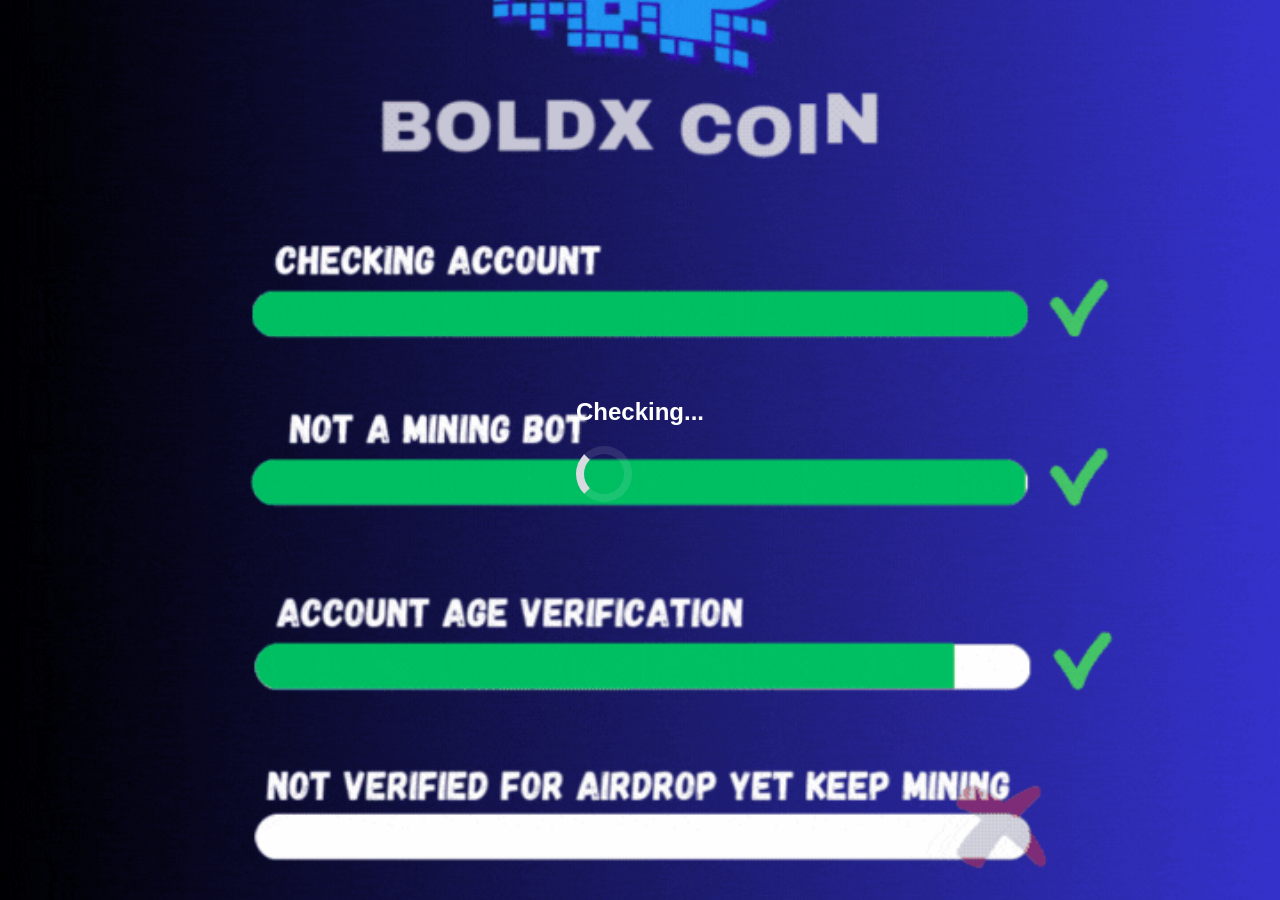
<file: verify.html>
<!DOCTYPE html>
<html lang="en">
<head>
    <meta charset="UTF-8">
    <meta name="viewport" content="width=device-width, initial-scale=1.0">
    <title>verify...</title>
    <style>
      
        body, html {
            margin: 0;
            padding: 0;
            height: 100%;
            width: 100%;
            overflow: hidden; 
        }
        
        
        .loading-container {
            display: flex;
            justify-content: center;
            align-items: center;
            height: 100vh;
            background: url('material/images/ver.gif') no-repeat center center fixed; 
            background-size: cover; 
            color: white;
            text-align: center;
            font-family: Arial, sans-serif;
        }
        
        .loading-container h1 {
            font-size: 24px;
            margin: 0;
        }
        
        .spinner {
            border: 8px solid rgba(255, 255, 255, 0.1);
            border-left: 8px solid #d9dadf; 
            border-radius: 50%;
            width: 40px;
            height: 40px;
            animation: spin 1s linear infinite;
            margin-top: 20px;
        }
        
        @keyframes spin {
            0% { transform: rotate(0deg); }
            100% { transform: rotate(360deg); }
        }
    </style>
</head>
<body>
    <div class="loading-container">
        <div>
            <h1>Checking...</h1>
            <div class="spinner"></div>
        </div>
    </div>

    <script>
       
        setTimeout(function() {
            window.location.href = 'home.html'; 
        }, 5000);
    </script>
</body>
</html>
</file>
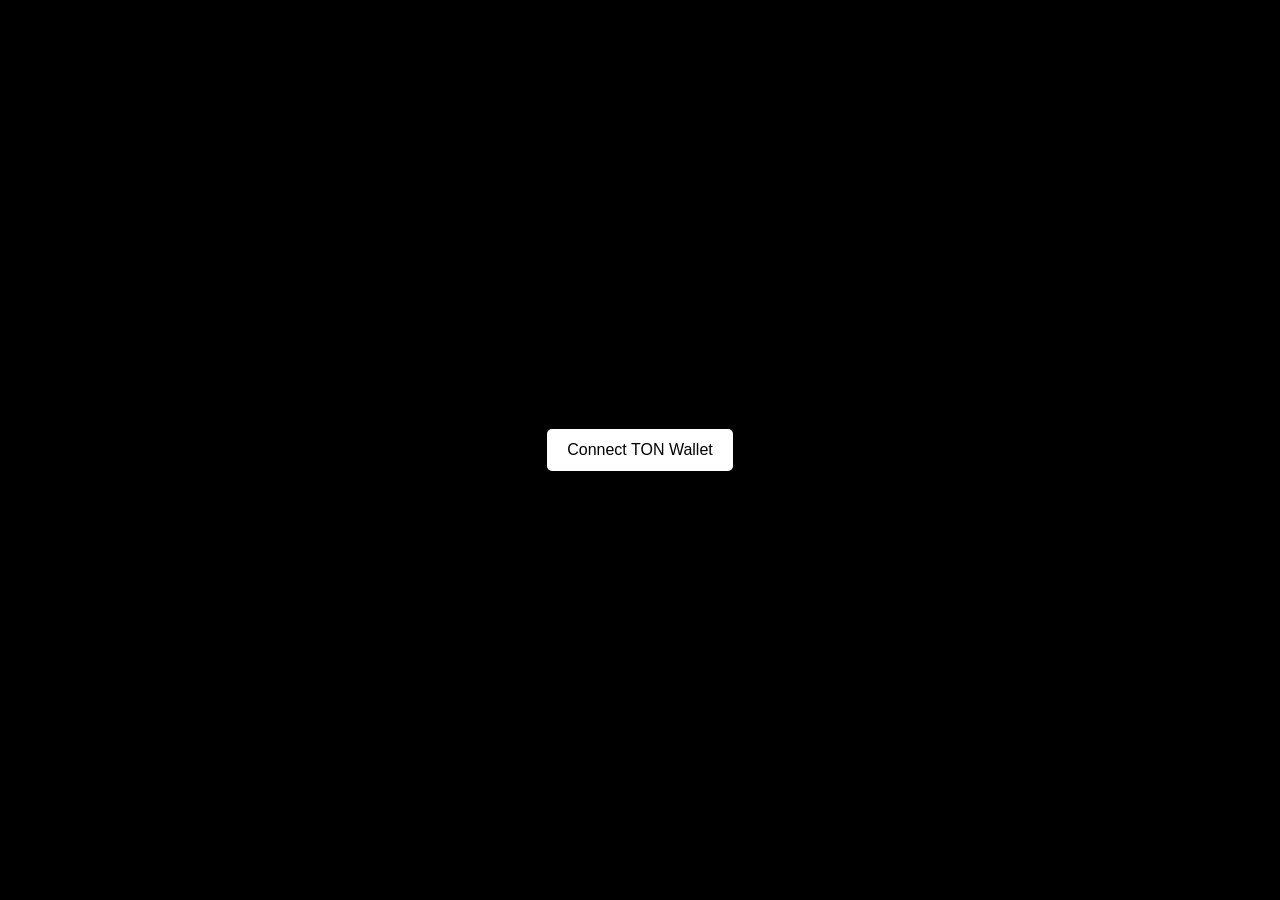
<file: wat.html>
<!DOCTYPE html>
<html lang="en">
<head>
    <meta charset="UTF-8">
    <meta name="viewport" content="width=device-width, initial-scale=1.0">
    <title>TON Wallet Connection</title>
    <link rel="stylesheet" href="material/css/w.css">
</head>

<body>

    <!-- Open Wallet Pop-up Button -->
    <button id="openModalBtn" class="open-button">Connect TON Wallet</button>
   
  
    <!-- Modal Window -->
    <div id="walletModal" class="modal">
        <div class="modal-content">
            <span class="close-btn">&times;</span>
            <h2>Connect Your TON Wallet</h2>
            <p>Please connect your Telegram TON wallet to continue.</p>

            <div class="wallet-options">
                <button id="connectWallet" class="wallet-btn">Connect Wallet</button>
                <button id="cancelWallet" class="cancel-btn">Cancel</button>
            </div>

            <div id="statusMessage" class="status"></div>
        </div>
    </div>

    <script src="material/js/w.js"></script>
</body>
</html>
</file>
<file: material/css/styles.css>
body {
    font-family: Arial, sans-serif;
    background-color: #ffffff;
    color: #fff;
    margin: 0;
    padding: 0;
    text-align: center;
}

.menu-icon {
    font-size: 24px;
    cursor: pointer;
    padding: 10px;
    text-align: left;
}

h1, h2, p {
    margin: 20px 0;
}

.medal-icon {
    width: 80%;
    margin: 20px 0;
}

.progress-bar {
    width: 80%;
    background-color: #555;
    height: 18px;
    margin: 20px auto;
    border-radius: 5px;
}
.bottom-nav {
    position: fixed;
    bottom: 0;
    left: 0;
    width: 100%;
    background-color: #0a3fec;
    display: flex;
    justify-content: space-around;
    padding: 10px 0;
    border-radius: 10px 10px 0 0; /* Adds rounded corners to the top */
}


.nav-item {
    color: #fff;
    text-decoration: none;
    font-size: 10px;
    padding: 10px;
    display: flex;
    flex-direction: column;
    align-items: center;
}

.nav-item i {
    font-size: 16px;
    margin-bottom: 5px;
}

.nav-item span {
    font-size: 10px;
}


.task {
    display: flex;
    align-items: center;
    justify-content: space-between;
    padding: 15px;
    background-color: #000000;
    margin-bottom: 10px;
    border-radius: 10px;
}

.task-icon {
    width: 40px;
    margin-right: 10px;
}
.task p {
    font-size: 11px;
}
.task button {
    shape-margin: 0cap;
    color: #ffffff;
    height: 40px;
    background-color: rgb(0, 102, 255);
    border-radius: 40px;
}

.hidden {
    display: none;
}
</file>
<file: material/css/w.css>
body {
    font-family: Arial, sans-serif;
    margin: 0;
    padding: 0;
    background-color: #000000;
    display: flex;
    justify-content: center;
    align-items: center;
    height: 100vh;
}


.open-button {
    padding: 12px 20px;
    font-size: 16px;
    color: rgb(0, 0, 0);
    background-color: #ffffff;
    border: none;
    border-radius: 5px;
    cursor: pointer;
    transition: background-color 0.3s ease;
}

.open-button:hover {
    background-color: #606263;
}


.modal {
    display: none;
    position: fixed;
    z-index: 1;
    left: 0;
    top: 0;
    width: 100%;
    height: 100%;
    background-color: rgba(0, 0, 0, 0.5);
    justify-content: center;
    align-items: center;
}


.modal-content {
    background-color: white;
    padding: 20px;
    border-radius: 8px;
    width: 300px;
    text-align: center;
    box-shadow: 0 4px 8px rgba(0, 0, 0, 0.1);
    animation: fadeIn 0.3s ease;
}


.wallet-options {
    margin-top: 20px;
}

.wallet-btn, .cancel-btn {
    padding: 10px 15px;
    margin: 10px;
    border: none;
    border-radius: 5px;
    cursor: pointer;
    transition: background-color 0.3s ease;
}

.wallet-btn {
    background-color: #000000;
    color: rgb(255, 255, 255);
}

.wallet-btn:hover {
    background-color: #595a5a;
}

.cancel-btn {
    background-color: #000000;
    color: white;
}

.cancel-btn:hover {
    background-color: #4b4848;
}


.status {
    margin-top: 10px;
    color: #555;
    font-size: 14px;
}


.close-btn {
    position: absolute;
    top: 10px;
    right: 10px;
    font-size: 24px;
    cursor: pointer;
    color: #aaa;
    transition: color 0.3s ease;
}

.close-btn:hover {
    color: #000;
}


@keyframes fadeIn {
    from { opacity: 0; }
    to { opacity: 1; }
}
</file>
